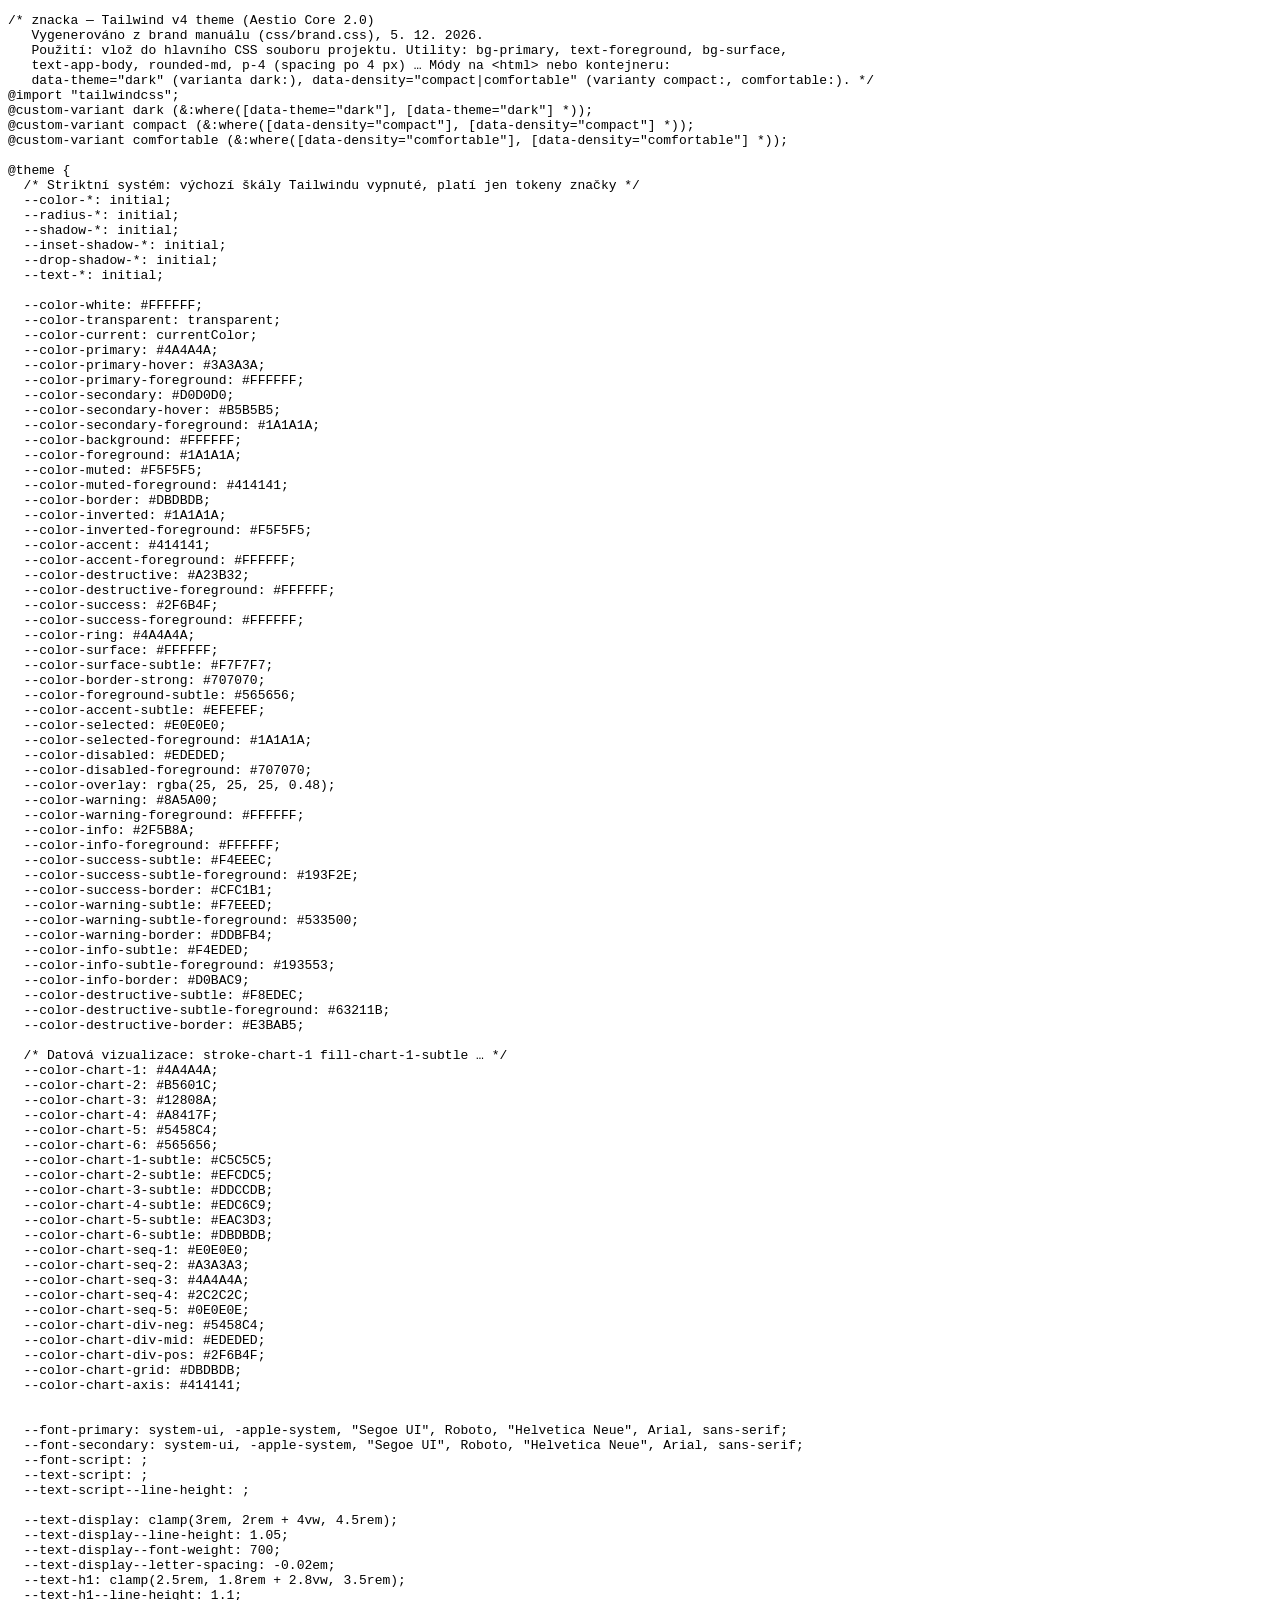
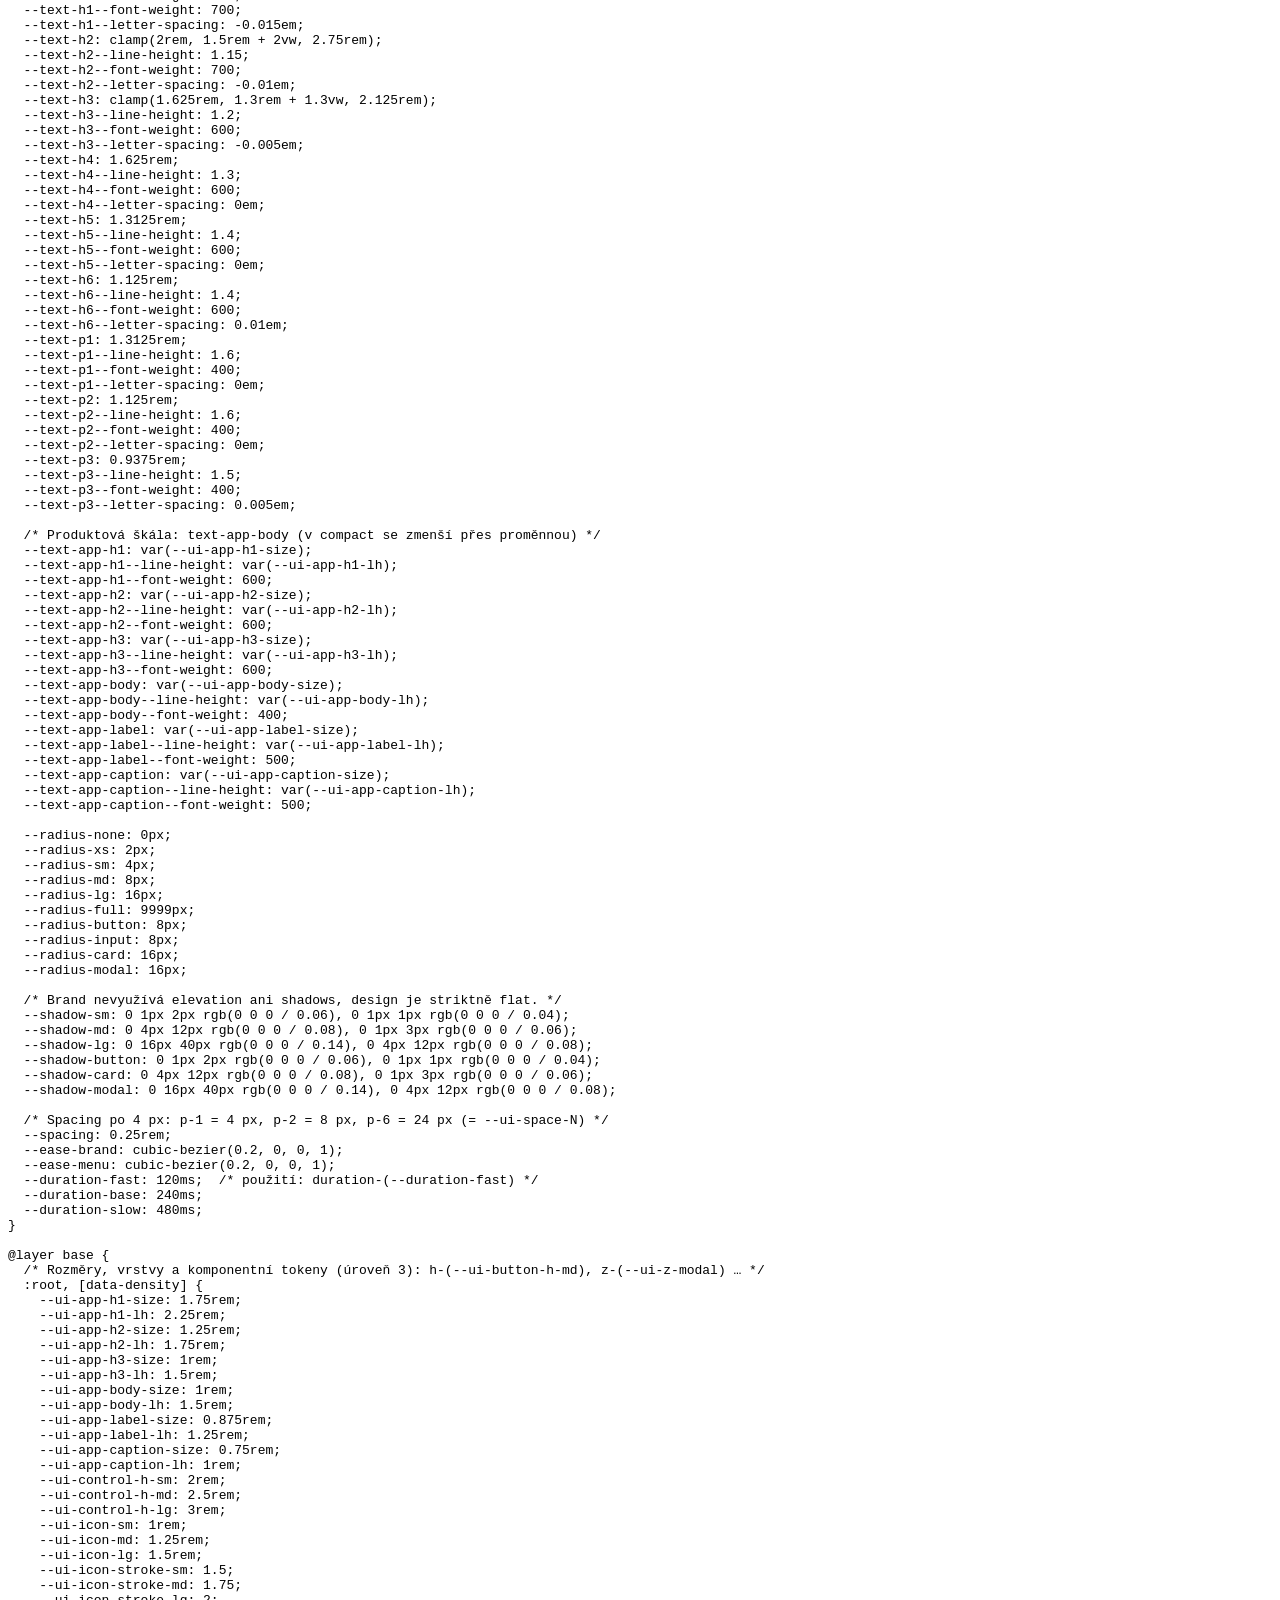
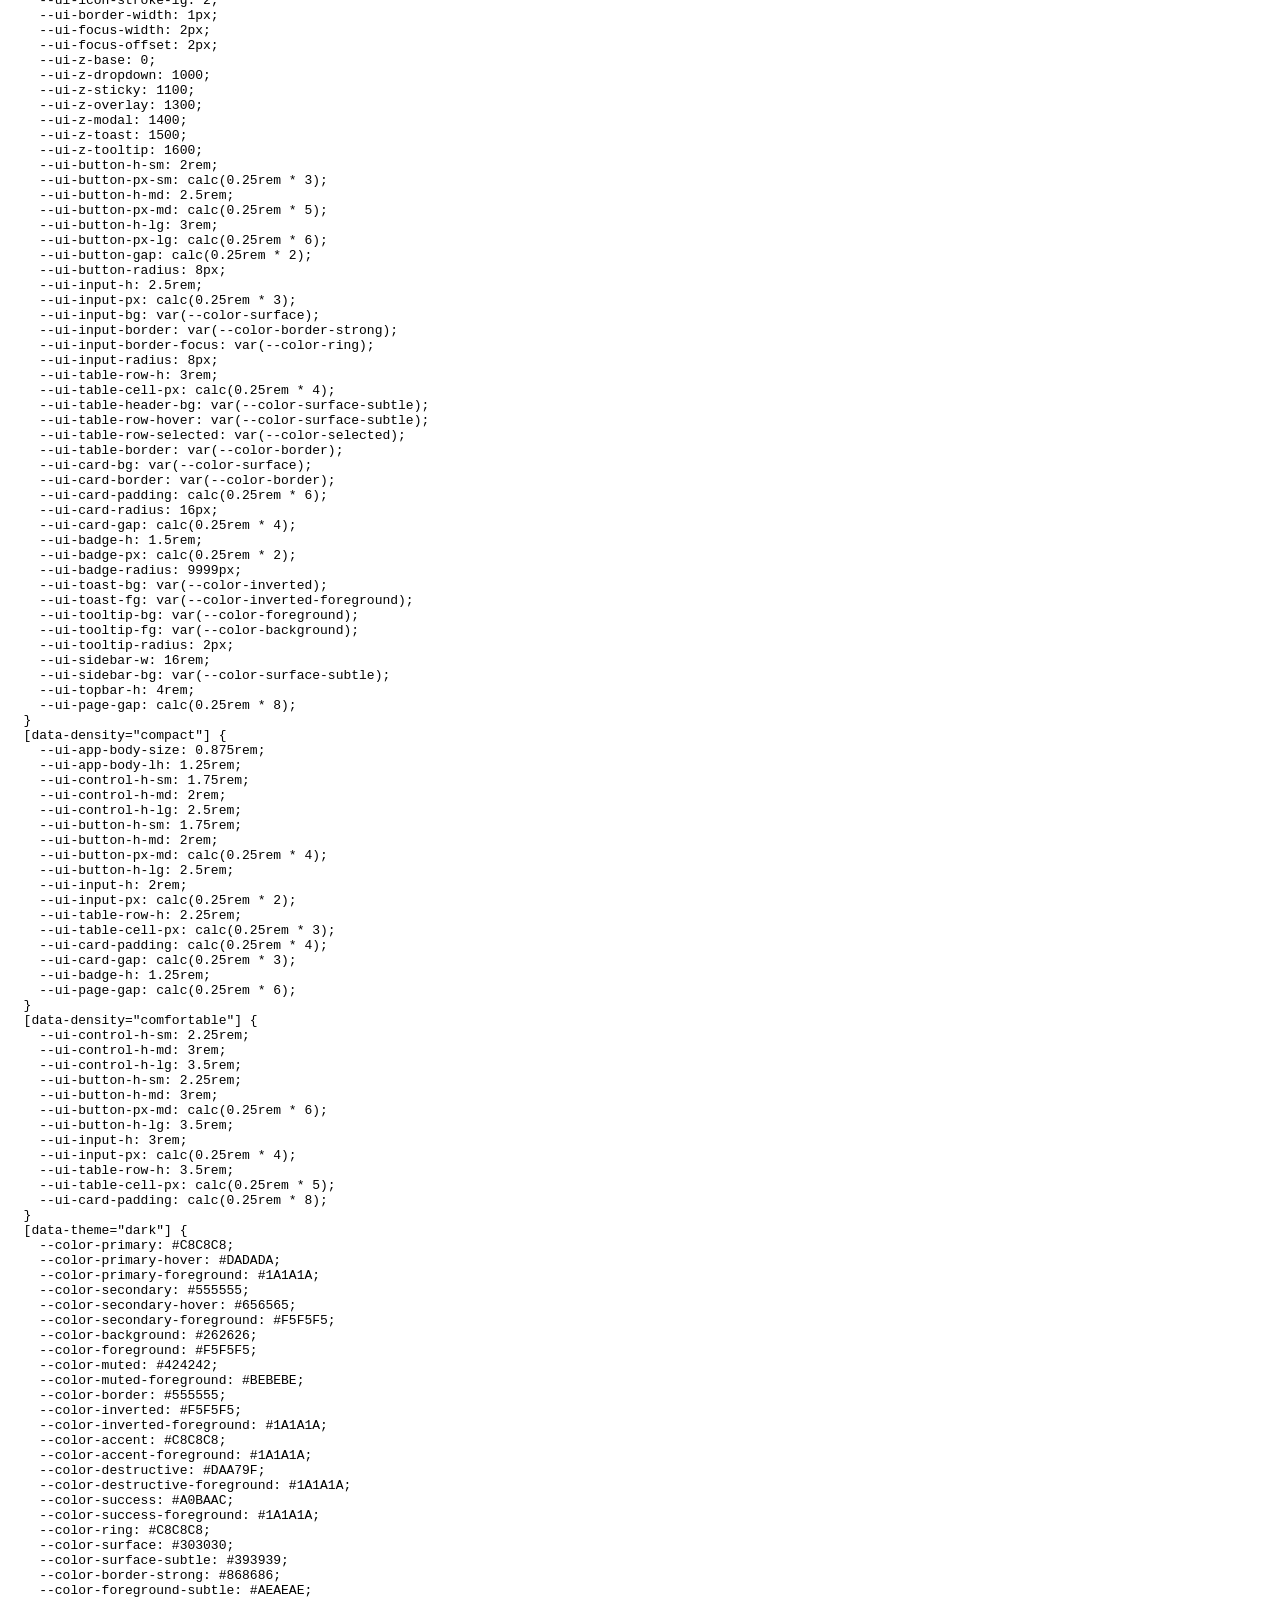
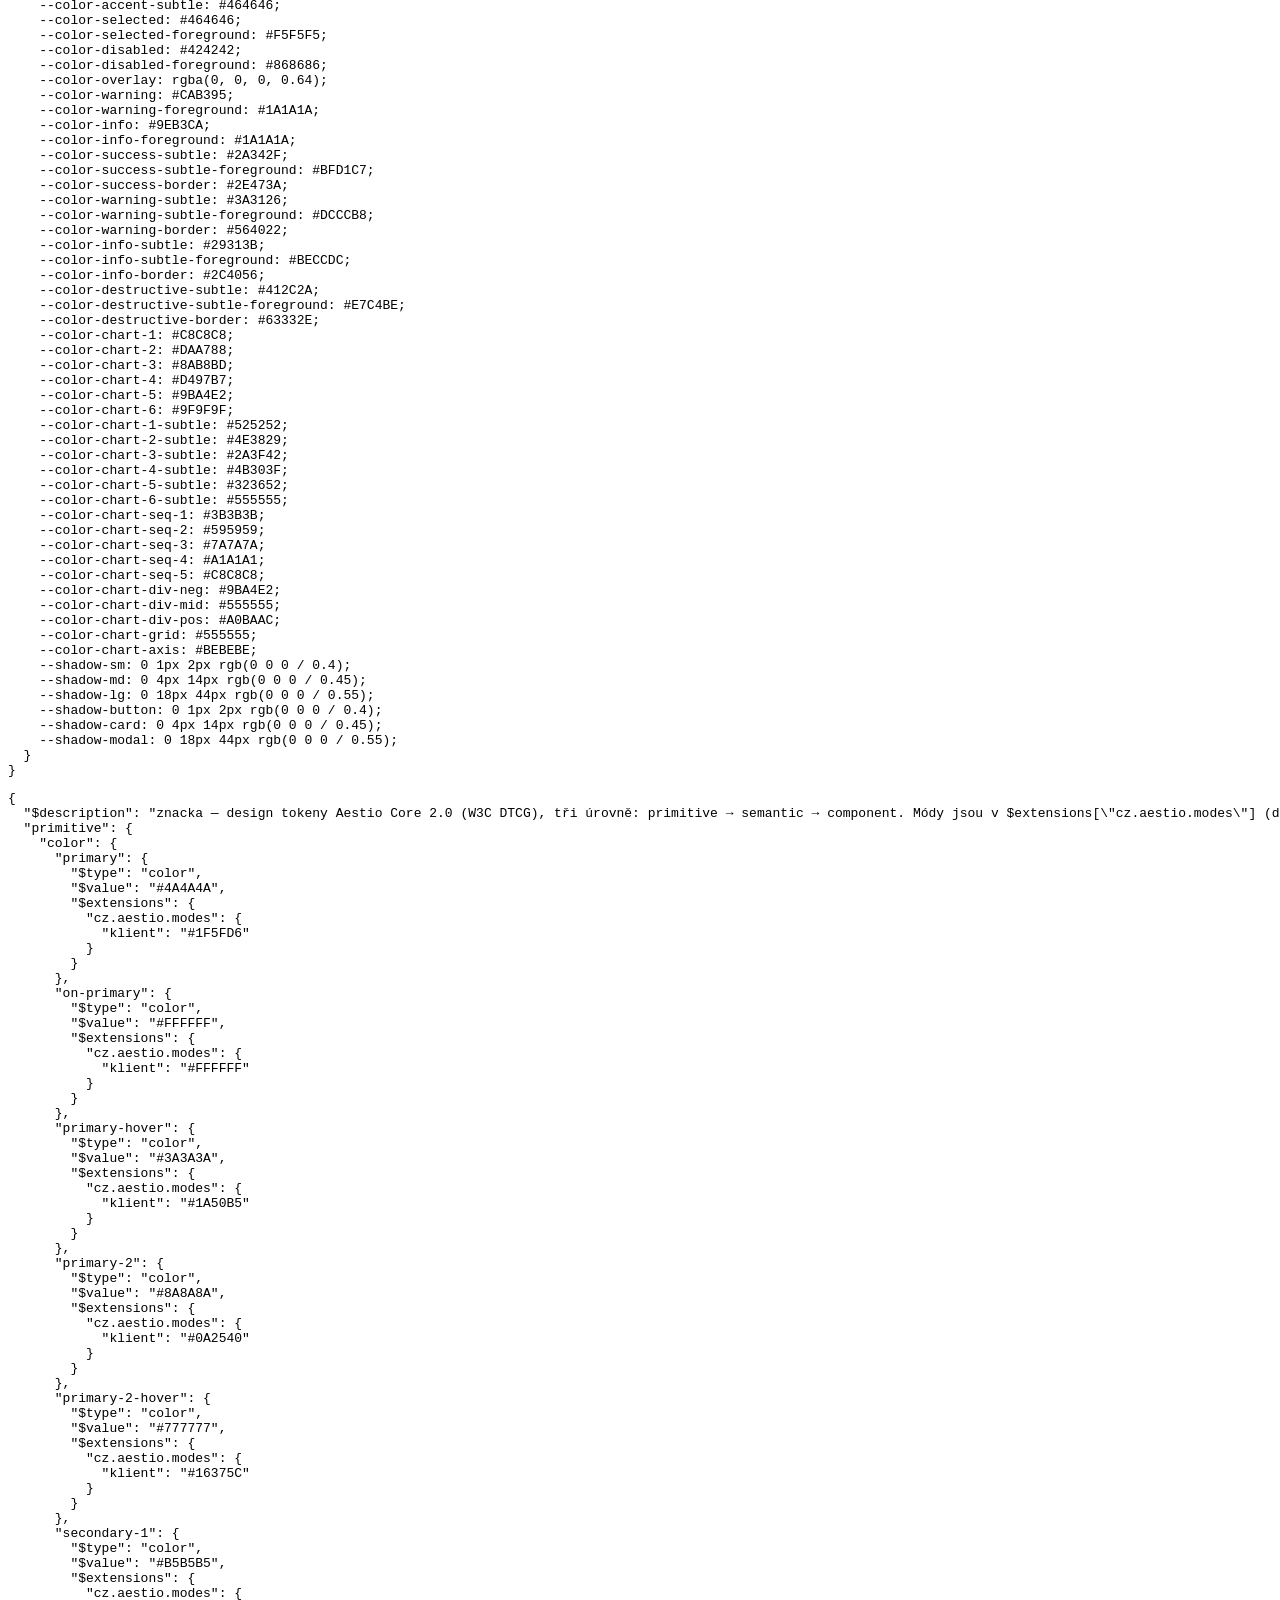
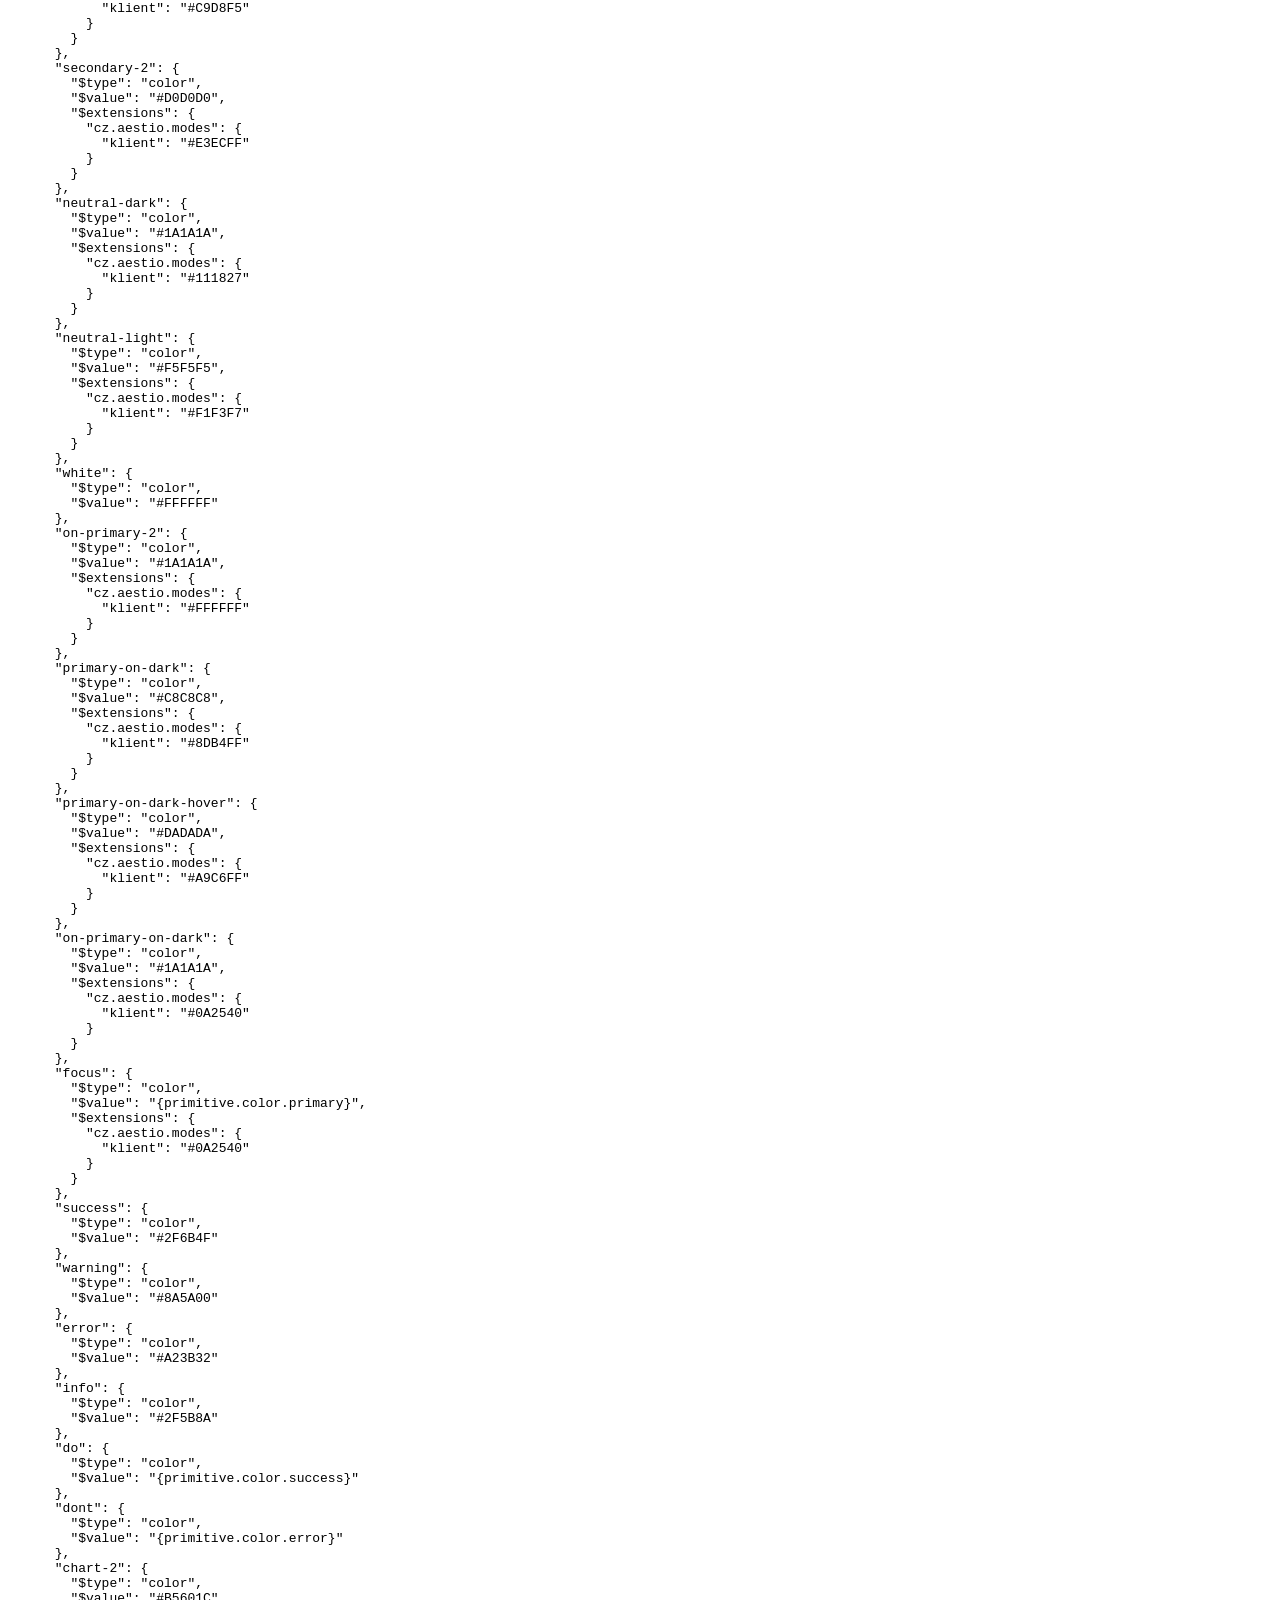
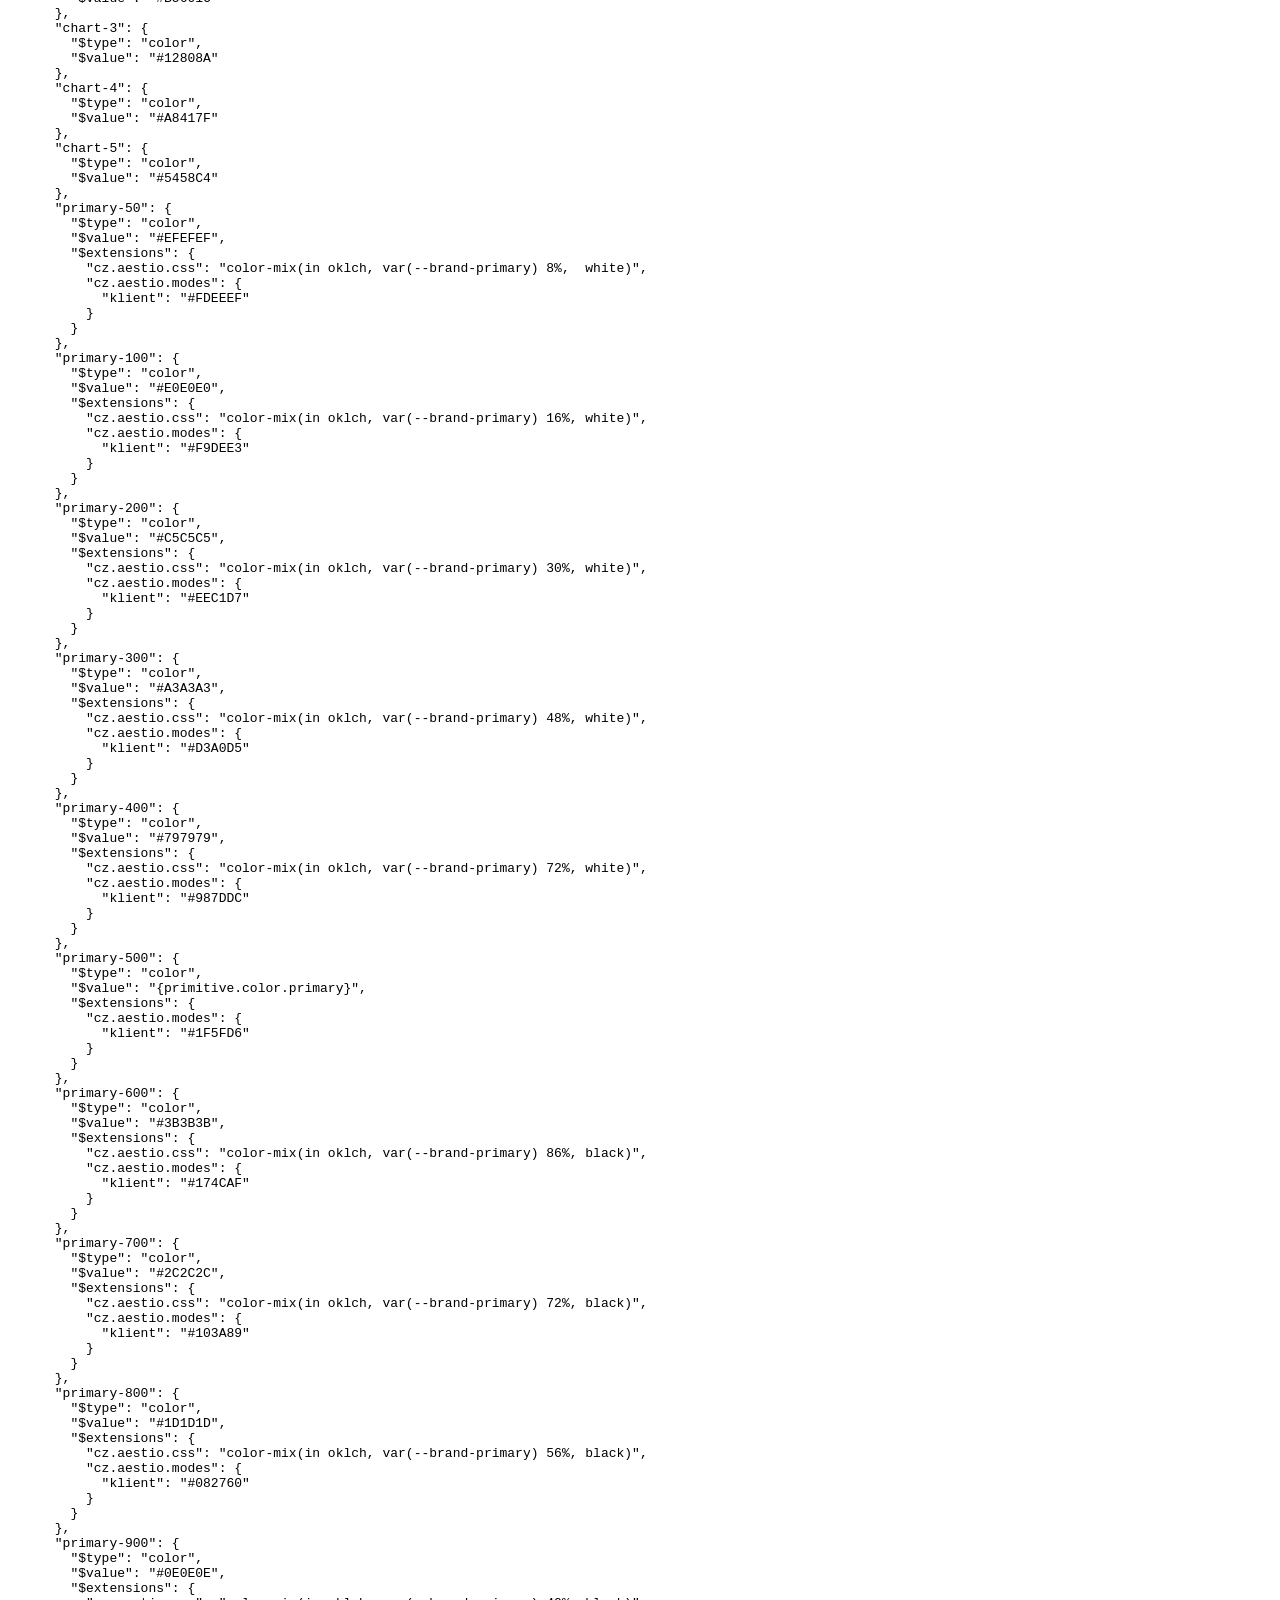
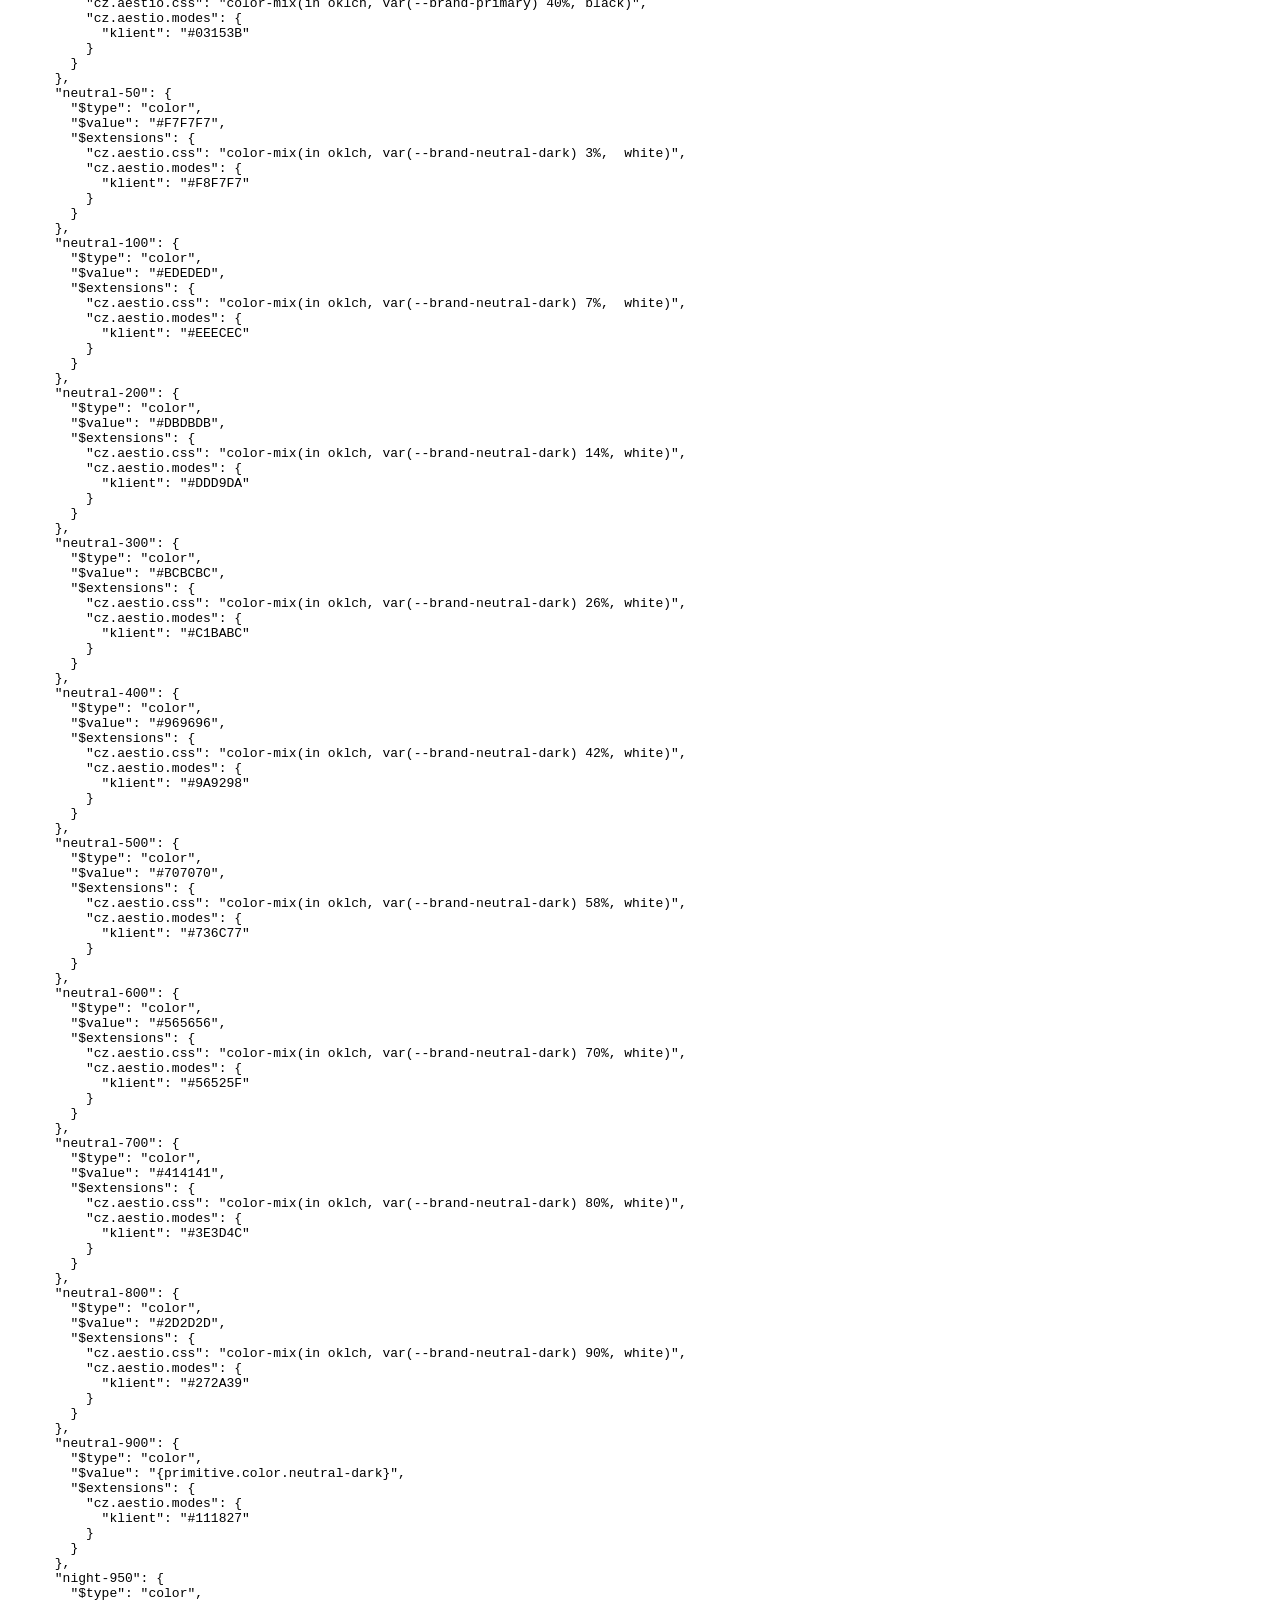
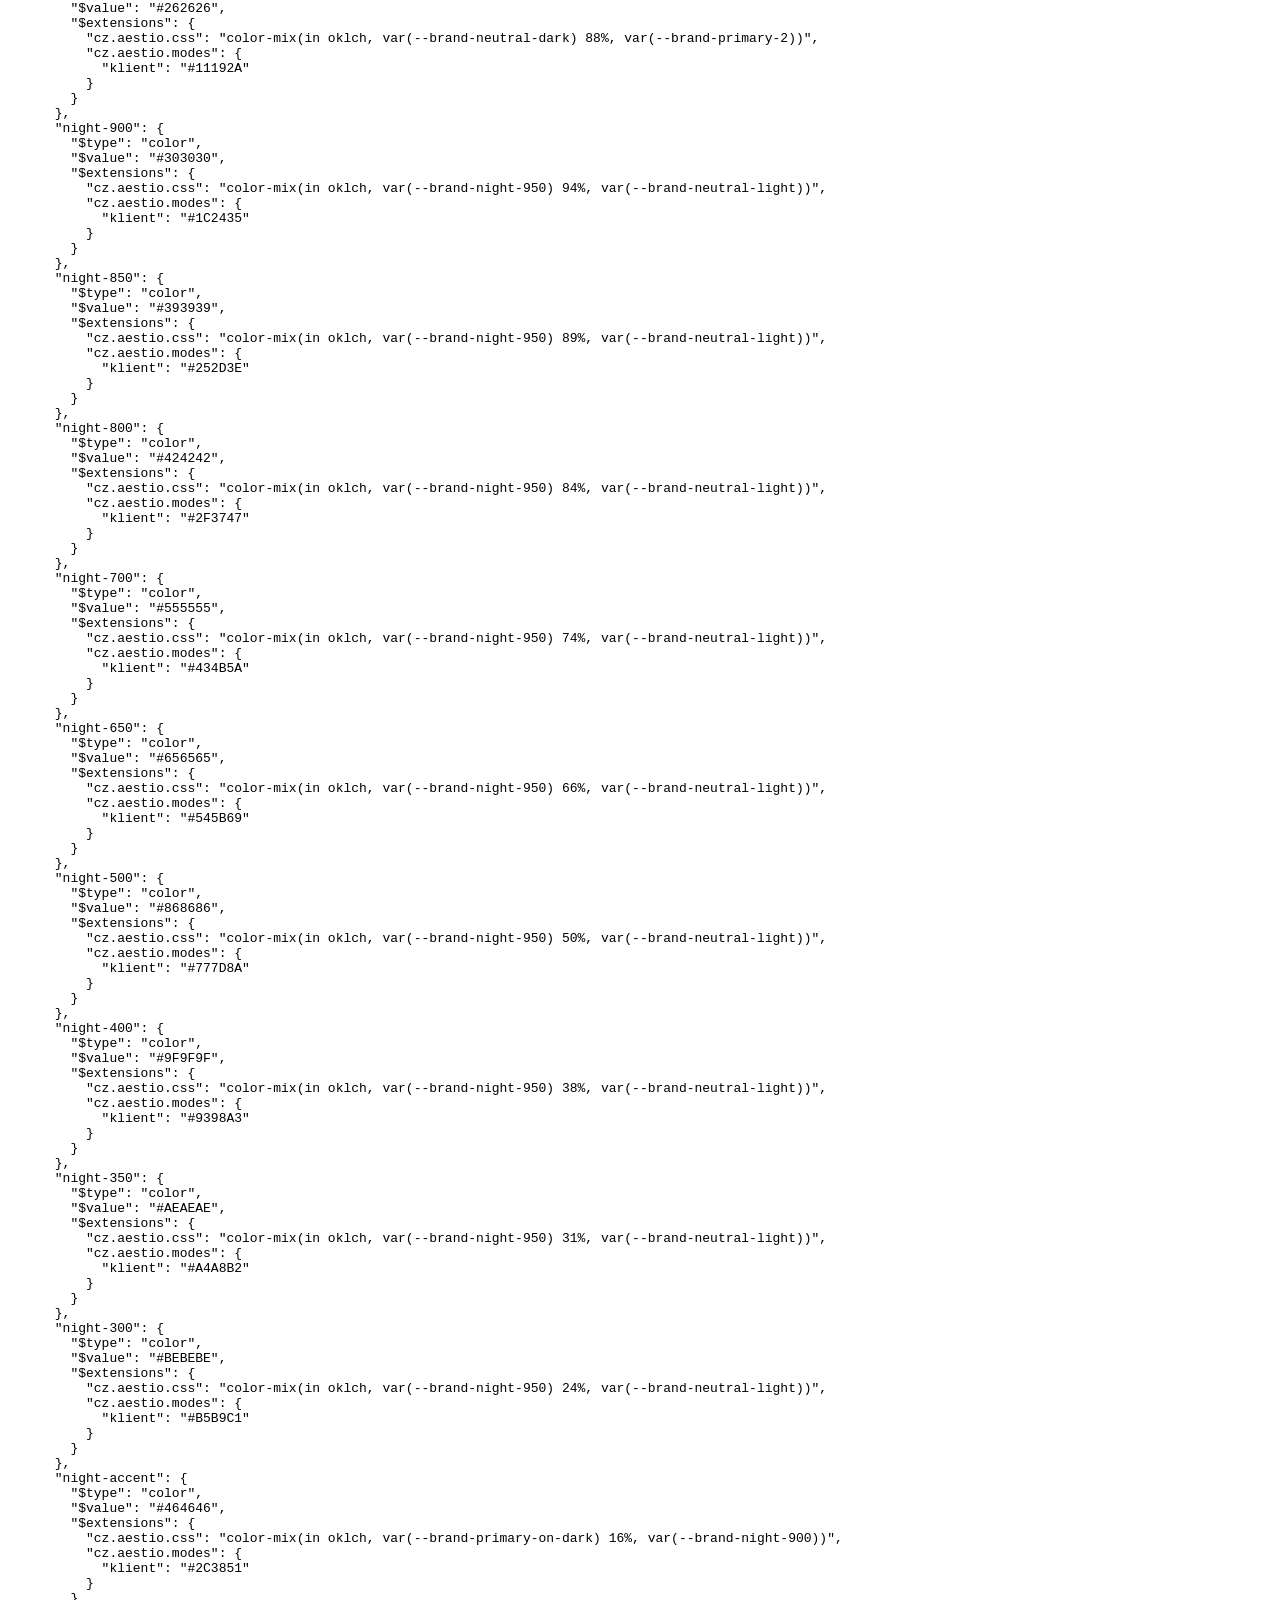
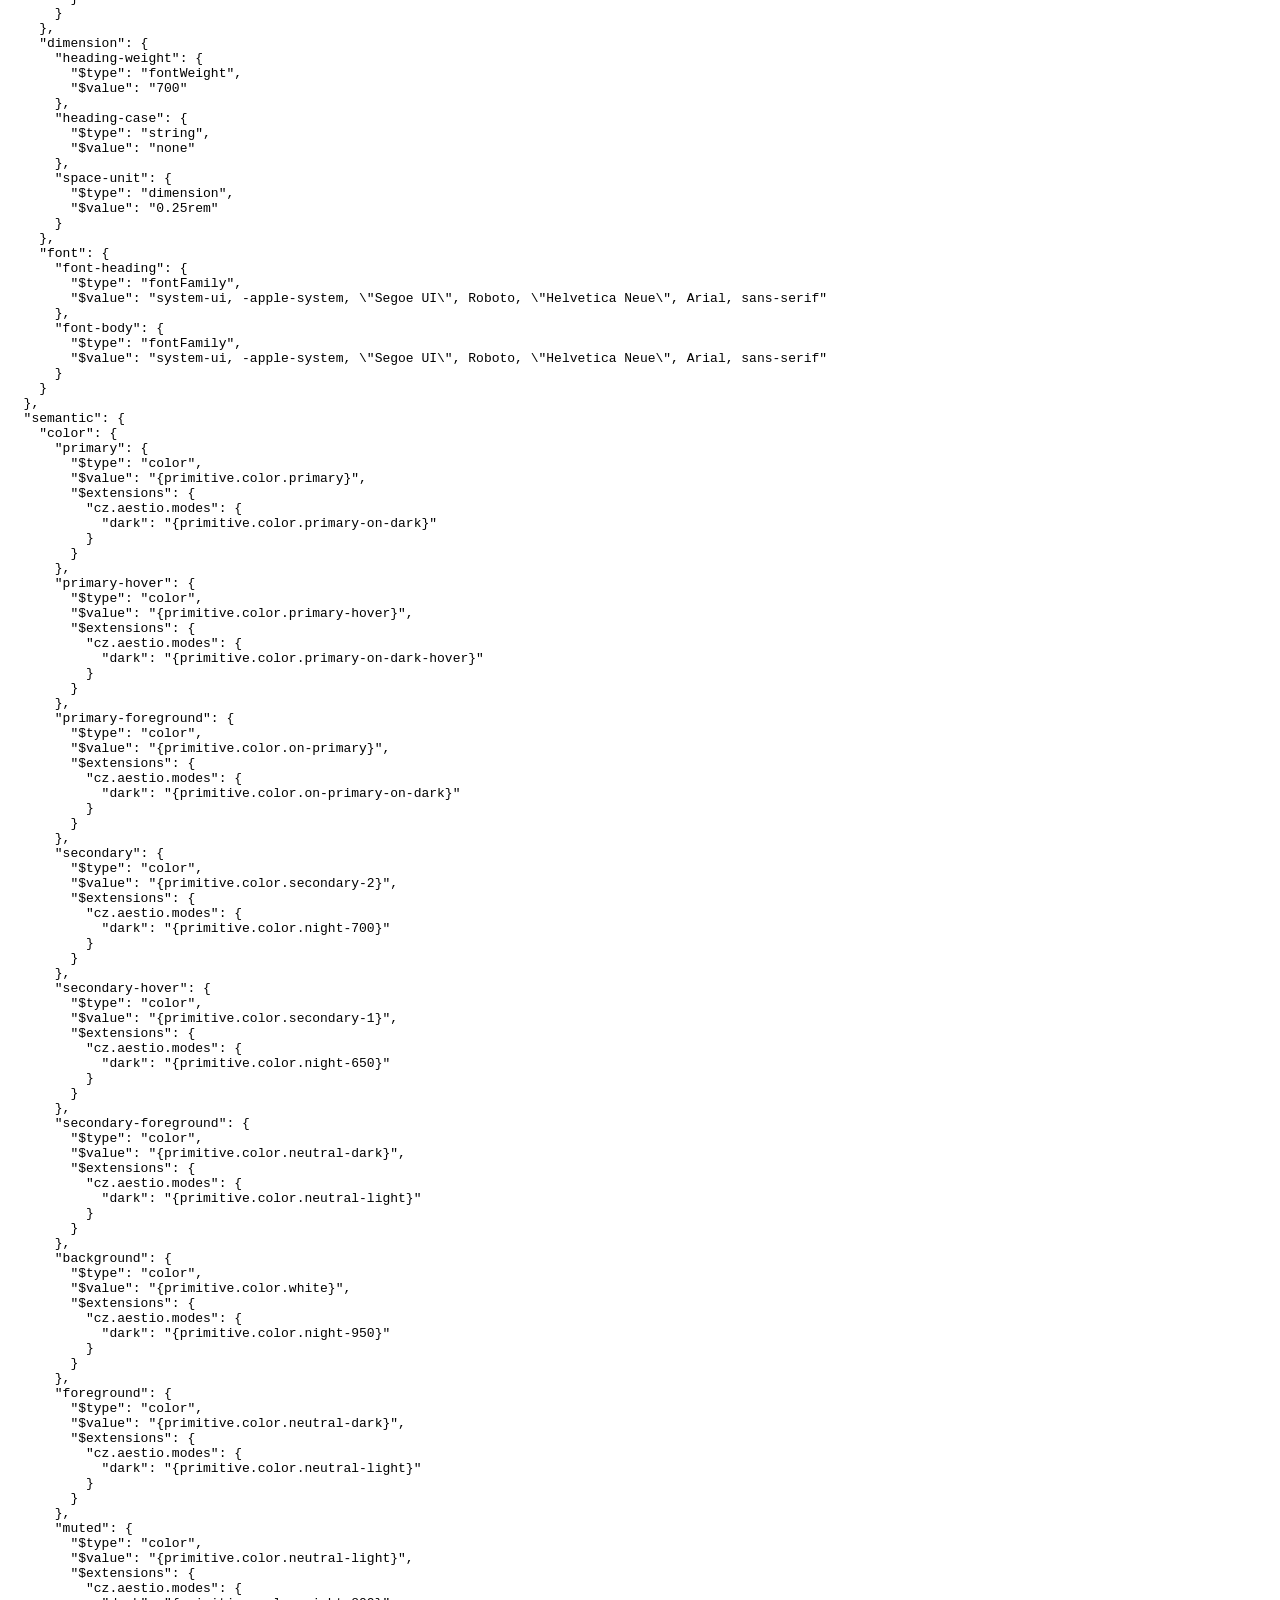
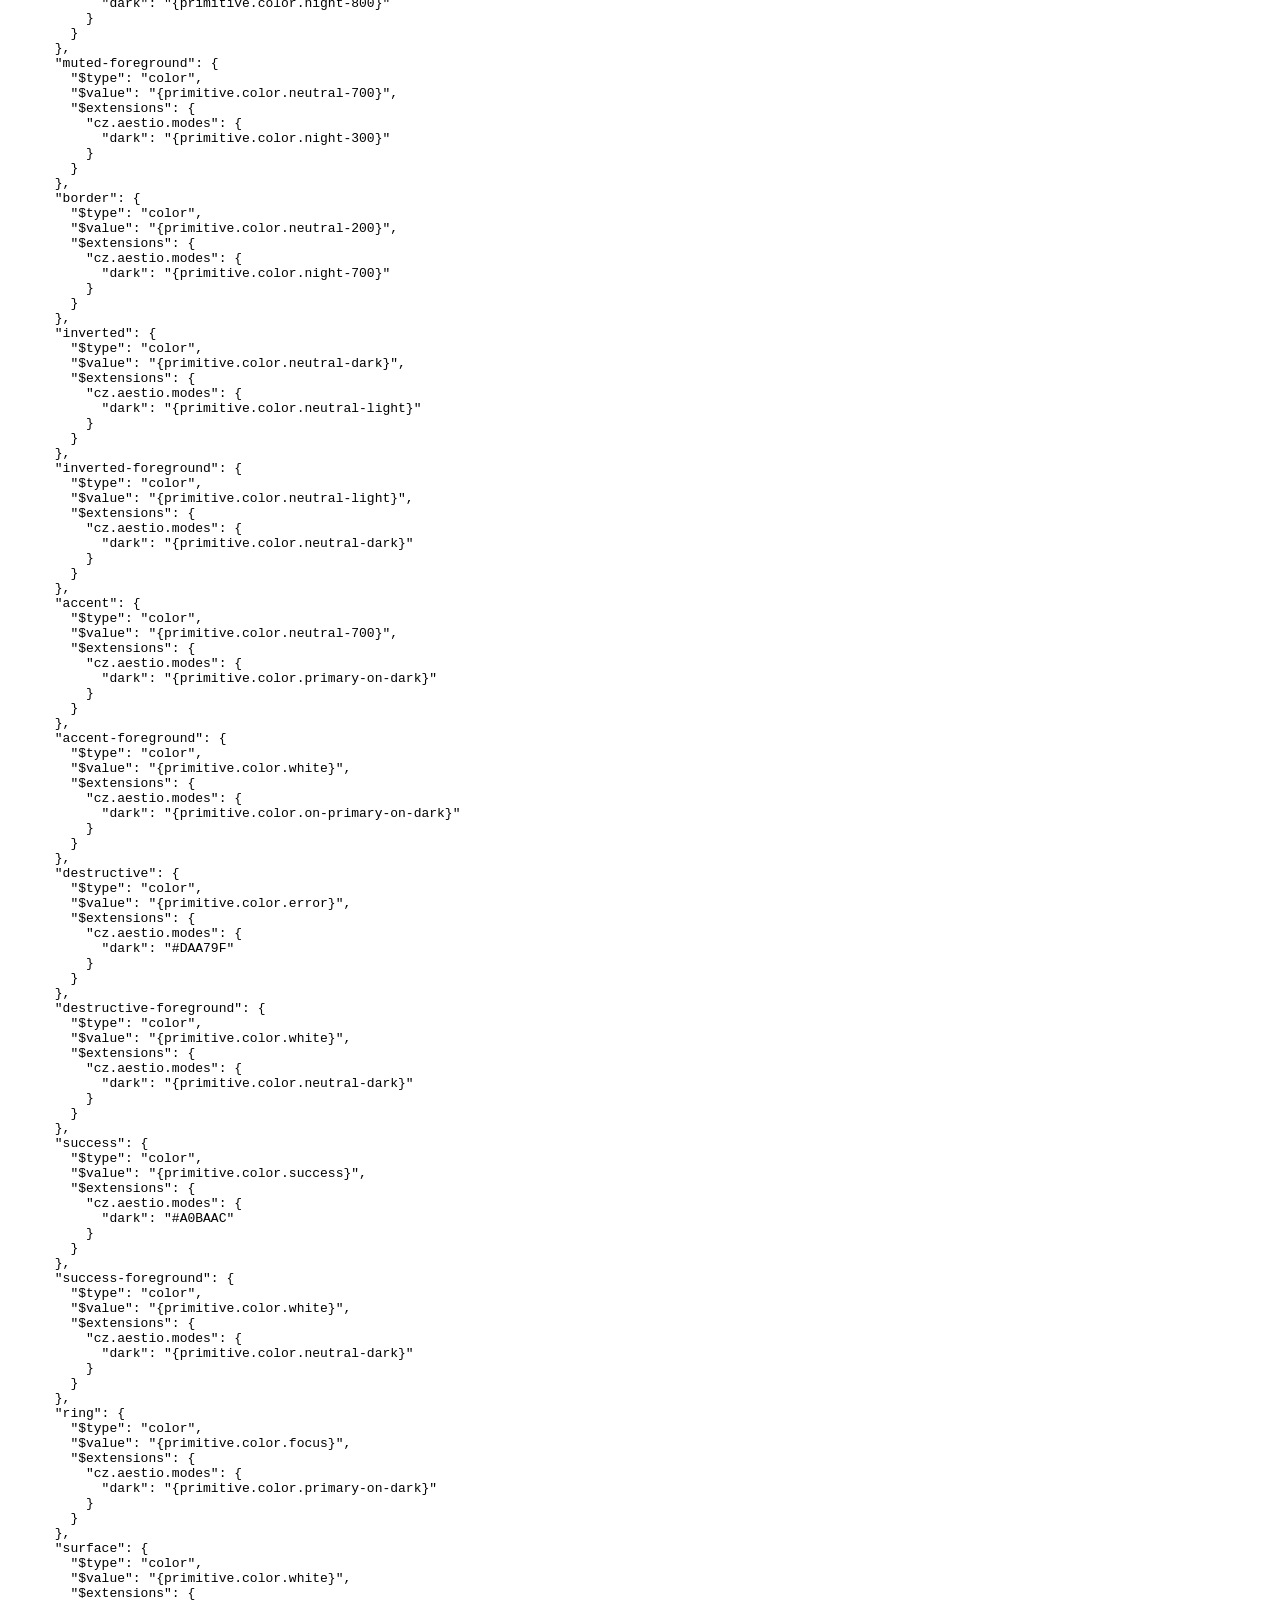
<file: docs/tools/export-tokens.html>
<!doctype html>
<html lang="cs">
<head>
<meta charset="utf-8">
<meta name="brand-slug" content="znacka">
<title>Export tokenů</title>
<link rel="stylesheet" href="../../css/brand.css">
<!--
  Přegeneruje tokens/aestio-theme.css a tokens/tokens.json bez otevírání manuálu.
  msedge --headless --disable-gpu --allow-file-access-from-files --virtual-time-budget=4000 --dump-dom docs/tools/export-tokens.html
  Výstup: <pre id="tailwind"> a <pre id="json">.
-->
</head>
<body>
<pre id="tailwind"></pre>
<pre id="json"></pre>
<script src="../../js/tokens.js"></script>
<script>
  try { document.getElementById('tailwind').textContent = BrandTokens.tailwind(); } catch (e) { document.getElementById('tailwind').textContent = 'ERROR ' + e.stack; }
  try { document.getElementById('json').textContent = BrandTokens.json(); } catch (e) { document.getElementById('json').textContent = 'ERROR ' + e.stack; }
</script>
</body>
</html>
</file>
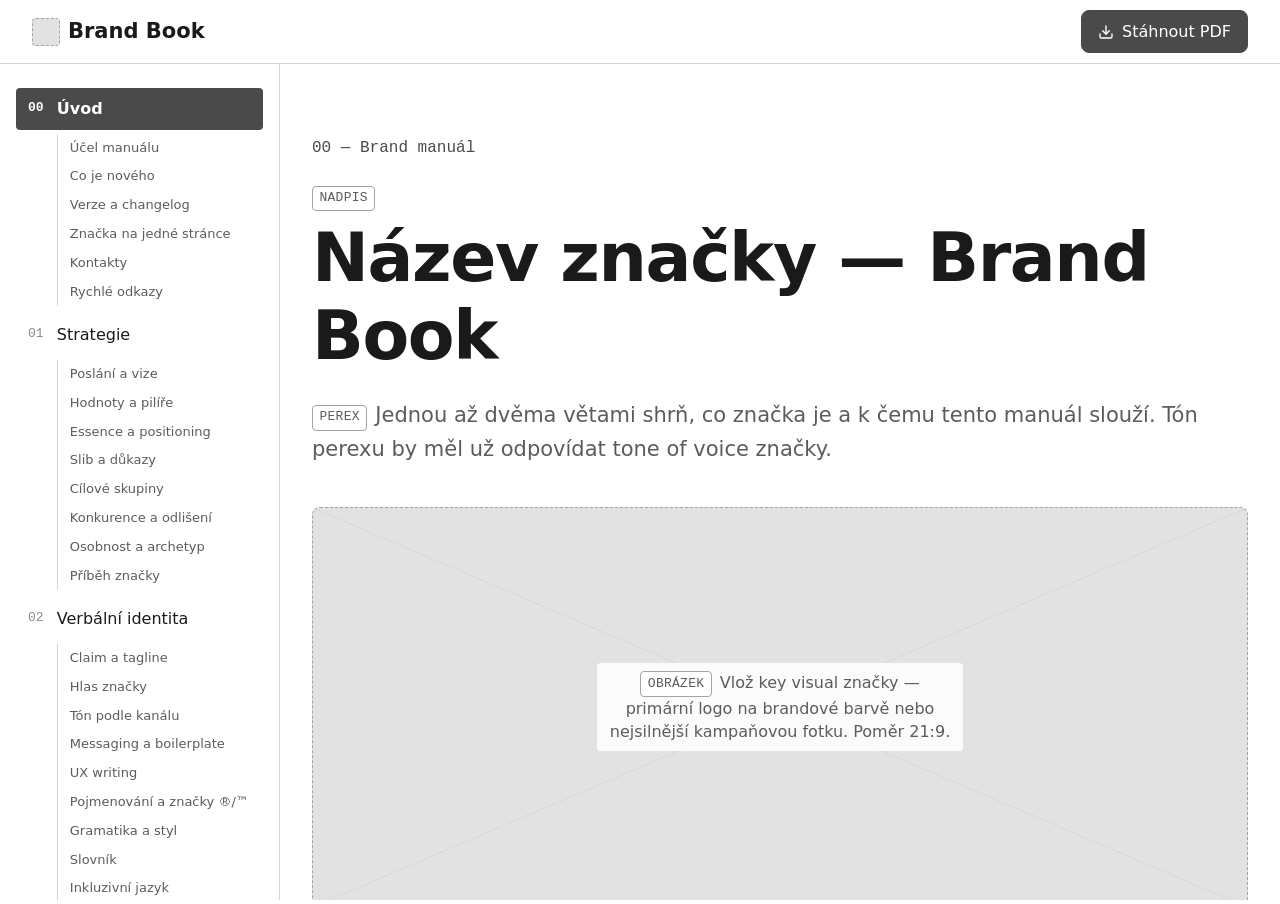
<file: docs/tools/shot.html>
<!doctype html>
<html lang="cs">
<head>
<meta charset="utf-8">
<title>Snímek sekce manuálu</title>
<style>html, body { margin: 0; height: 100%; overflow: hidden; } iframe { border: 0; width: 100%; height: 100%; }</style>
<!--
  Snímek libovolné sekce manuálu v daném módu (kontrola a podklady pro PDF).
  Parametry: sel=#ui-produkt  set=#product-preview|data-theme|dark;#product-preview|data-density|compact
  Spuštění přes lokální server (python -m http.server), např.:
  msedge --headless --window-size=1440,1600 --virtual-time-budget=6000 --screenshot=out.png "http://localhost:5180/docs/tools/shot.html?sel=%23ui-produkt"
-->
</head>
<body>
<iframe id="f" src="../../index.html"></iframe>
<script>
  var q = new URLSearchParams(location.search);
  var f = document.getElementById('f');
  f.addEventListener('load', function () {
    var d = f.contentDocument, w = f.contentWindow;
    d.documentElement.style.scrollBehavior = 'auto';
    (q.get('set') || '').split(';').filter(Boolean).forEach(function (rule) {
      var p = rule.split('|');
      var el = d.querySelector(p[0]);
      if (el) { if (p[2]) el.setAttribute(p[1], p[2]); else el.removeAttribute(p[1]); }
    });
    var go = function () {
      var el = d.querySelector(q.get('sel') || 'body');
      if (el) w.scrollTo(0, el.getBoundingClientRect().top + w.scrollY - Number(q.get('offset') || 88));
    };
    go();
    setTimeout(go, 800);
    setTimeout(go, 2000);
  });
</script>
</body>
</html>
</file>
<file: css/brand.css>
/* ==========================================================================
   BRAND — jediný soubor, který se vyplňuje pro konkrétního klienta.
   Barvy, písma a UI tokeny odsud se propíšou do celého web manuálu
   i do PDF manuálu: header, navigace, nadpisy, barevné vzorky, škály,
   poměr barev, ukázky písma, kapitola 09 (UI systém, Brand Web Preview,
   Product Preview) a export pro Tailwind / tokens.json.
   Výchozí hodnoty = šedý wireframe.

   TŘI ÚROVNĚ TOKENŮ (v1.2)
   1. Global / Primitive  --brand-*            surové hodnoty značky (vyplňuje se)
   2. Alias / Semantic    --ui-<role>          role, módy světlý / tmavý
   3. Component           --ui-<komponenta>-*  rozměry a role komponent, módy hustoty
   Komponenty sahají jen na úroveň 2 a 3, nikdy na --brand-*.
   Postup a pravidla: docs/design_system_saas.md.

   MÓDY (atributy na stejném prvku, typicky <html> nebo kontejner ukázky)
   data-theme="dark" · data-density="compact|comfortable" · data-brand="<klient>"

   Pořadí vyplňování:
   1. Brandové barvy a písma (--brand-*), včetně rolí pro tmavý režim.
   2. Stavové barvy (--brand-success … --brand-info).
   3. Škály odstínů a „noc“: dopočítají se samy, přepiš jen ručně laděné.
   4. UI / WEB SYSTEM (--ui-*): sémantika, typescale, radius, elevation,
      prostor, hustota, grafy. Pak spusť docs/tools/contrast-check.html.
   ========================================================================== */

/* Brandové fonty: soubory dej do assets/fonts/ a odkomentuj.
@font-face {
  font-family: "Brand Heading";
  src: url("../assets/fonts/brand-heading.woff2") format("woff2");
  font-weight: 600;
  font-display: swap;
}
@font-face {
  font-family: "Brand Body";
  src: url("../assets/fonts/brand-body.woff2") format("woff2");
  font-weight: 400;
  font-display: swap;
}
*/

/* ==========================================================================
   ÚROVEŇ 1 — GLOBAL / PRIMITIVE (vyplňuje se)
   ========================================================================== */
:root {
  /* --- 1. Brandové barvy --- */
  --brand-primary:        #4a4a4a;  /* hlavní barva: tlačítka, aktivní navigace, akcenty */  /* DOPLNIT */
  --brand-on-primary:     #ffffff;  /* text na hlavní barvě (min. 4,5 : 1) */                /* DOPLNIT */
  --brand-primary-hover:  #3a3a3a;  /* hover hlavní akce */                                  /* DOPLNIT */
  --brand-primary-2:      #8a8a8a;  /* druhá primární barva */                               /* DOPLNIT */
  --brand-primary-2-hover:#777777;
  --brand-secondary-1:    #b5b5b5;  /* DOPLNIT */
  --brand-secondary-2:    #d0d0d0;  /* DOPLNIT */
  --brand-neutral-dark:   #1a1a1a;  /* text */                                               /* DOPLNIT */
  --brand-neutral-light:  #f5f5f5;  /* plochy, pozadí bloků */                               /* DOPLNIT */
  --brand-white:          #ffffff;

  /* Role pro tmavý režim a white-label: co leží na tmavé značkové ploše
     a jaká je primární barva v tmavém režimu (musí mít 4,5 : 1 na tmavé ploše). */
  --brand-on-primary-2:          #1a1a1a;  /* DOPLNIT */
  --brand-primary-on-dark:       #c8c8c8;  /* DOPLNIT */
  --brand-primary-on-dark-hover: #dadada;
  --brand-on-primary-on-dark:    #1a1a1a;
  --brand-focus:                 var(--brand-primary);

  /* --- Typografie --- */
  --brand-font-heading:   system-ui, -apple-system, "Segoe UI", Roboto, "Helvetica Neue", Arial, sans-serif;
  --brand-font-body:      system-ui, -apple-system, "Segoe UI", Roboto, "Helvetica Neue", Arial, sans-serif;
  --brand-heading-weight: 700;
  --brand-heading-case:   none;     /* none | uppercase */

  /* --- 2. Stavové barvy ---
     Tlumené, ale navzájem odlišitelné i tónem. Nesmí kolidovat s brandovou
     barvou: je-li primární barva červená, zvol pro chybu jiný odstín.
     Úspěch je stavová barva, ne barva značky. */
  --brand-success:        #2f6b4f;
  --brand-warning:        #8a5a00;
  --brand-error:          #a23b32;
  --brand-info:           #2f5b8a;
  --brand-do:             var(--brand-success);
  --brand-dont:           var(--brand-error);

  /* Datová vizualizace: kategorické odstíny (tahy ≥ 3 : 1 na bílé). Řada 1 = značka. */
  --brand-chart-2:        #b5601c;
  --brand-chart-3:        #12808a;
  --brand-chart-4:        #a8417f;
  --brand-chart-5:        #5458c4;

  /* Prostor: základní jednotka 4 px (Tailwind --spacing) */
  --brand-space-unit: 0.25rem;
}

/* ==========================================================================
   Odvozená primitiva + ÚROVEŇ 2
   Selektor zahrnuje i prvky s módy, aby se odvozené hodnoty přepočítaly
   tam, kde se mění primitiva (téma) nebo režim.
   ========================================================================== */
:root, [data-brand], [data-theme] {
  /* --- 3. Škály 50–900 (OKLCH, 500 = základní barva) --- */
  --brand-primary-50:  color-mix(in oklch, var(--brand-primary) 8%,  white);
  --brand-primary-100: color-mix(in oklch, var(--brand-primary) 16%, white);
  --brand-primary-200: color-mix(in oklch, var(--brand-primary) 30%, white);
  --brand-primary-300: color-mix(in oklch, var(--brand-primary) 48%, white);
  --brand-primary-400: color-mix(in oklch, var(--brand-primary) 72%, white);
  --brand-primary-500: var(--brand-primary);
  --brand-primary-600: color-mix(in oklch, var(--brand-primary) 86%, black);
  --brand-primary-700: color-mix(in oklch, var(--brand-primary) 72%, black);
  --brand-primary-800: color-mix(in oklch, var(--brand-primary) 56%, black);
  --brand-primary-900: color-mix(in oklch, var(--brand-primary) 40%, black);

  --brand-neutral-50:  color-mix(in oklch, var(--brand-neutral-dark) 3%,  white);
  --brand-neutral-100: color-mix(in oklch, var(--brand-neutral-dark) 7%,  white);
  --brand-neutral-200: color-mix(in oklch, var(--brand-neutral-dark) 14%, white);
  --brand-neutral-300: color-mix(in oklch, var(--brand-neutral-dark) 26%, white);
  --brand-neutral-400: color-mix(in oklch, var(--brand-neutral-dark) 42%, white);
  --brand-neutral-500: color-mix(in oklch, var(--brand-neutral-dark) 58%, white);
  --brand-neutral-600: color-mix(in oklch, var(--brand-neutral-dark) 70%, white);
  --brand-neutral-700: color-mix(in oklch, var(--brand-neutral-dark) 80%, white);
  --brand-neutral-800: color-mix(in oklch, var(--brand-neutral-dark) 90%, white);
  --brand-neutral-900: var(--brand-neutral-dark);

  /* „Noc“: tmavé neutrální plochy tmavého režimu (tónované druhou barvou) */
  --brand-night-950: color-mix(in oklch, var(--brand-neutral-dark) 88%, var(--brand-primary-2));
  --brand-night-900: color-mix(in oklch, var(--brand-night-950) 94%, var(--brand-neutral-light));
  --brand-night-850: color-mix(in oklch, var(--brand-night-950) 89%, var(--brand-neutral-light));
  --brand-night-800: color-mix(in oklch, var(--brand-night-950) 84%, var(--brand-neutral-light));
  --brand-night-700: color-mix(in oklch, var(--brand-night-950) 74%, var(--brand-neutral-light));
  --brand-night-650: color-mix(in oklch, var(--brand-night-950) 66%, var(--brand-neutral-light));
  --brand-night-500: color-mix(in oklch, var(--brand-night-950) 50%, var(--brand-neutral-light));
  --brand-night-400: color-mix(in oklch, var(--brand-night-950) 38%, var(--brand-neutral-light));
  --brand-night-350: color-mix(in oklch, var(--brand-night-950) 31%, var(--brand-neutral-light));
  --brand-night-300: color-mix(in oklch, var(--brand-night-950) 24%, var(--brand-neutral-light));
  --brand-night-accent: color-mix(in oklch, var(--brand-primary-on-dark) 16%, var(--brand-night-900));

  /* ======================================================================
     ÚROVEŇ 2 — ALIAS / SEMANTIC
     Brand Web Preview i Product Preview se stylují VÝHRADNĚ těmito tokeny.
     ====================================================================== */

  /* --- 4a. Sémantická paleta (světlý režim) --- */
  --ui-primary:              var(--brand-primary);
  --ui-primary-hover:        var(--brand-primary-hover);
  --ui-primary-foreground:   var(--brand-on-primary);
  --ui-secondary:            var(--brand-secondary-2);
  --ui-secondary-foreground: var(--brand-neutral-dark);
  --ui-secondary-hover:      var(--brand-secondary-1);
  --ui-background:           var(--brand-white);
  --ui-foreground:           var(--brand-neutral-dark);
  --ui-muted:                var(--brand-neutral-light);
  --ui-muted-foreground:     var(--brand-neutral-700);
  --ui-border:               var(--brand-neutral-200);
  --ui-inverted:             var(--brand-neutral-dark);
  --ui-inverted-foreground:  var(--brand-neutral-light);
  --ui-accent:               var(--brand-neutral-700);   /* odkazy: musí mít 4,5 : 1 na bílé */  /* DOPLNIT */
  --ui-accent-foreground:    var(--brand-white);
  --ui-destructive:          var(--brand-error);
  --ui-destructive-foreground: var(--brand-white);
  --ui-success:              var(--brand-success);
  --ui-success-foreground:   var(--brand-white);
  --ui-ring:                 var(--brand-focus);

  /* Produkt: plochy, text, výběr, nedostupnost */
  --ui-surface:              var(--brand-white);
  --ui-surface-subtle:       var(--brand-neutral-50);
  --ui-border-strong:        var(--brand-neutral-500);   /* hranice polí ≥ 3 : 1 */
  --ui-foreground-subtle:    var(--brand-neutral-600);   /* placeholder, metadata ≥ 4,5 : 1 */
  --ui-accent-subtle:        var(--brand-primary-50);
  --ui-selected:             var(--brand-primary-100);
  --ui-selected-foreground:  var(--brand-neutral-dark);
  --ui-disabled:             var(--brand-neutral-100);
  --ui-disabled-foreground:  var(--brand-neutral-500);
  --ui-overlay:              color-mix(in srgb, var(--brand-neutral-dark) 48%, transparent);

  /* Stavy: solid · subtle (plocha hlášky) · subtle-foreground (text) · border */
  --ui-warning:              var(--brand-warning);
  --ui-warning-foreground:   var(--brand-white);
  --ui-info:                 var(--brand-info);
  --ui-info-foreground:      var(--brand-white);
  --ui-success-subtle:            color-mix(in oklch, var(--brand-success) 9%, white);
  --ui-success-subtle-foreground: color-mix(in oklch, var(--brand-success) 70%, black);
  --ui-success-border:            color-mix(in oklch, var(--brand-success) 35%, white);
  --ui-warning-subtle:            color-mix(in oklch, var(--brand-warning) 9%, white);
  --ui-warning-subtle-foreground: color-mix(in oklch, var(--brand-warning) 70%, black);
  --ui-warning-border:            color-mix(in oklch, var(--brand-warning) 35%, white);
  --ui-info-subtle:               color-mix(in oklch, var(--brand-info) 9%, white);
  --ui-info-subtle-foreground:    color-mix(in oklch, var(--brand-info) 70%, black);
  --ui-info-border:               color-mix(in oklch, var(--brand-info) 35%, white);
  --ui-destructive-subtle:            color-mix(in oklch, var(--brand-error) 9%, white);
  --ui-destructive-subtle-foreground: color-mix(in oklch, var(--brand-error) 70%, black);
  --ui-destructive-border:            color-mix(in oklch, var(--brand-error) 35%, white);

  /* Datová vizualizace */
  --ui-chart-1: var(--brand-primary);
  --ui-chart-2: var(--brand-chart-2);
  --ui-chart-3: var(--brand-chart-3);
  --ui-chart-4: var(--brand-chart-4);
  --ui-chart-5: var(--brand-chart-5);
  --ui-chart-6: var(--brand-neutral-600);
  --ui-chart-1-subtle: var(--brand-primary-200);
  --ui-chart-2-subtle: color-mix(in oklch, var(--brand-chart-2) 30%, white);
  --ui-chart-3-subtle: color-mix(in oklch, var(--brand-chart-3) 30%, white);
  --ui-chart-4-subtle: color-mix(in oklch, var(--brand-chart-4) 30%, white);
  --ui-chart-5-subtle: color-mix(in oklch, var(--brand-chart-5) 30%, white);
  --ui-chart-6-subtle: var(--brand-neutral-200);
  --ui-chart-seq-1: var(--brand-primary-100);
  --ui-chart-seq-2: var(--brand-primary-300);
  --ui-chart-seq-3: var(--brand-primary-500);
  --ui-chart-seq-4: var(--brand-primary-700);
  --ui-chart-seq-5: var(--brand-primary-900);
  --ui-chart-div-neg: var(--brand-chart-5);
  --ui-chart-div-mid: var(--brand-neutral-100);
  --ui-chart-div-pos: var(--brand-success);
  --ui-chart-grid:  var(--brand-neutral-200);
  --ui-chart-axis:  var(--brand-neutral-700);

  /* --- 4b. Typography scale --- */
  --ui-font-primary:   var(--brand-font-heading);  /* nadpisy, Display */
  --ui-font-secondary: var(--brand-font-body);     /* text, UI */

  /* size / line-height / weight / tracking. Display–H3 jsou fluidní (mobil → desktop). */
  --ui-display-max: 4.5rem;   --ui-h1-max: 3.5rem;   --ui-h2-max: 2.75rem;   --ui-h3-max: 2.125rem;
  --ui-display-size: clamp(3rem, 2rem + 4vw, var(--ui-display-max));      /* 48 → 72 px */
  --ui-display-lh: 1.05;  --ui-display-weight: var(--brand-heading-weight);  --ui-display-tracking: -0.02em;
  --ui-h1-size: clamp(2.5rem, 1.8rem + 2.8vw, var(--ui-h1-max));          /* 40 → 56 px */
  --ui-h1-lh: 1.1;        --ui-h1-weight: var(--brand-heading-weight);       --ui-h1-tracking: -0.015em;
  --ui-h2-size: clamp(2rem, 1.5rem + 2vw, var(--ui-h2-max));              /* 32 → 44 px */
  --ui-h2-lh: 1.15;       --ui-h2-weight: var(--brand-heading-weight);       --ui-h2-tracking: -0.01em;
  --ui-h3-size: clamp(1.625rem, 1.3rem + 1.3vw, var(--ui-h3-max));        /* 26 → 34 px */
  --ui-h3-lh: 1.2;        --ui-h3-weight: 600;  --ui-h3-tracking: -0.005em;
  --ui-h4-size: 1.625rem;                                        /* 26 px */
  --ui-h4-lh: 1.3;        --ui-h4-weight: 600;  --ui-h4-tracking: 0em;
  --ui-h5-size: 1.3125rem;                                       /* 21 px */
  --ui-h5-lh: 1.4;        --ui-h5-weight: 600;  --ui-h5-tracking: 0em;
  --ui-h6-size: 1.125rem;                                        /* 18 px */
  --ui-h6-lh: 1.4;        --ui-h6-weight: 600;  --ui-h6-tracking: 0.01em;
  --ui-p1-size: 1.3125rem;                                       /* 21 px, Large / Lead */
  --ui-p1-lh: 1.6;        --ui-p1-weight: 400;  --ui-p1-tracking: 0em;
  --ui-p2-size: 1.125rem;                                        /* 18 px, Base */
  --ui-p2-lh: 1.6;        --ui-p2-weight: 400;  --ui-p2-tracking: 0em;
  --ui-p3-size: 0.9375rem;                                       /* 15 px, Small / Detail */
  --ui-p3-lh: 1.5;        --ui-p3-weight: 400;  --ui-p3-tracking: 0.005em;

  /* Produktová škála (aplikace, portály, dashboardy) */
  --ui-app-h1-size: 1.75rem;      --ui-app-h1-lh: 2.25rem;     --ui-app-h1-weight: 600;
  --ui-app-h2-size: 1.25rem;      --ui-app-h2-lh: 1.75rem;     --ui-app-h2-weight: 600;
  --ui-app-h3-size: 1rem;         --ui-app-h3-lh: 1.5rem;      --ui-app-h3-weight: 600;
  --ui-app-body-size: 1rem;       --ui-app-body-lh: 1.5rem;    --ui-app-body-weight: 400;
  --ui-app-label-size: 0.875rem;  --ui-app-label-lh: 1.25rem;  --ui-app-label-weight: 500;
  --ui-app-caption-size: 0.75rem; --ui-app-caption-lh: 1rem;   --ui-app-caption-weight: 500;
  --ui-app-numeric: tabular-nums;

  /* --- 4c. Geometry: radius --- */
  --ui-radius-none: 0px;
  --ui-radius-xs:   2px;
  --ui-radius-sm:   4px;
  --ui-radius-md:   8px;
  --ui-radius-lg:   16px;
  --ui-radius-full: 9999px;
  --ui-radius-button: var(--ui-radius-md);
  --ui-radius-input:  var(--ui-radius-md);
  --ui-radius-card:   var(--ui-radius-lg);
  --ui-radius-modal:  var(--ui-radius-lg);

  /* --- 4d. Elevation: stíny ---
     Flat brand: nastav všechny --ui-shadow-* na none a v kapitole 09
     ponech větu „Brand nevyužívá elevation ani shadows, design je striktně flat.“ */
  --ui-shadow-sm: 0 1px 2px rgb(0 0 0 / 0.06), 0 1px 1px rgb(0 0 0 / 0.04);
  --ui-shadow-md: 0 4px 12px rgb(0 0 0 / 0.08), 0 1px 3px rgb(0 0 0 / 0.06);
  --ui-shadow-lg: 0 16px 40px rgb(0 0 0 / 0.14), 0 4px 12px rgb(0 0 0 / 0.08);
  --ui-shadow-button: var(--ui-shadow-sm);
  --ui-shadow-card:   var(--ui-shadow-md);
  --ui-shadow-modal:  var(--ui-shadow-lg);

  /* --- 4e. Spacing, vrstvy, pohyb, ovládací prvky --- */
  --ui-space-0:  0rem;
  --ui-space-1:  calc(var(--brand-space-unit) * 1);
  --ui-space-2:  calc(var(--brand-space-unit) * 2);
  --ui-space-3:  calc(var(--brand-space-unit) * 3);
  --ui-space-4:  calc(var(--brand-space-unit) * 4);
  --ui-space-5:  calc(var(--brand-space-unit) * 5);
  --ui-space-6:  calc(var(--brand-space-unit) * 6);
  --ui-space-8:  calc(var(--brand-space-unit) * 8);
  --ui-space-10: calc(var(--brand-space-unit) * 10);
  --ui-space-12: calc(var(--brand-space-unit) * 12);
  --ui-space-16: calc(var(--brand-space-unit) * 16);
  --ui-space-20: calc(var(--brand-space-unit) * 20);
  --ui-space-24: calc(var(--brand-space-unit) * 24);
  --ui-space:    var(--ui-space-2);     /* 8 px, zpětná kompatibilita */

  --ui-border-width: 1px;
  --ui-focus-width:  2px;
  --ui-focus-offset: 2px;

  --ui-z-base: 0;  --ui-z-dropdown: 1000;  --ui-z-sticky: 1100;  --ui-z-overlay: 1300;
  --ui-z-modal: 1400;  --ui-z-toast: 1500;  --ui-z-tooltip: 1600;

  --ui-duration-fast:  120ms;    /* hover, focus */
  --ui-duration-base:  240ms;    /* otevření panelu, přechod stavu */
  --ui-duration-slow:  480ms;    /* modal, přechod stránky */
  --ui-ease:           cubic-bezier(0.2, 0, 0, 1);
  --ui-ease-menu:      cubic-bezier(0.2, 0, 0, 1);

  --ui-control-h-sm: 2rem;   --ui-control-h-md: 2.5rem;   --ui-control-h-lg: 3rem;
  --ui-icon-sm: 1rem;        --ui-icon-md: 1.25rem;       --ui-icon-lg: 1.5rem;
  --ui-icon-stroke-sm: 1.5;  --ui-icon-stroke-md: 1.75;    --ui-icon-stroke-lg: 2;   /* tah ikon podle velikosti */
}

/* ==========================================================================
   ÚROVEŇ 3 — COMPONENT (aliasy na úroveň 2; hustota je přepisuje)
   ========================================================================== */
:root, [data-brand], [data-theme], [data-density] {
  --ui-button-h-sm: var(--ui-control-h-sm);   --ui-button-px-sm: var(--ui-space-3);
  --ui-button-h-md: var(--ui-control-h-md);   --ui-button-px-md: var(--ui-space-5);
  --ui-button-h-lg: var(--ui-control-h-lg);   --ui-button-px-lg: var(--ui-space-6);
  --ui-button-gap:  var(--ui-space-2);
  --ui-button-radius: var(--ui-radius-button);

  --ui-input-h:            var(--ui-control-h-md);
  --ui-input-px:           var(--ui-space-3);
  --ui-input-bg:           var(--ui-surface);
  --ui-input-border:       var(--ui-border-strong);
  --ui-input-border-focus: var(--ui-ring);
  --ui-input-radius:       var(--ui-radius-input);

  --ui-table-row-h:        3rem;
  --ui-table-cell-px:      var(--ui-space-4);
  --ui-table-header-bg:    var(--ui-surface-subtle);
  --ui-table-row-hover:    var(--ui-surface-subtle);
  --ui-table-row-selected: var(--ui-selected);
  --ui-table-border:       var(--ui-border);

  --ui-card-bg:      var(--ui-surface);
  --ui-card-border:  var(--ui-border);
  --ui-card-padding: var(--ui-space-6);
  --ui-card-radius:  var(--ui-radius-card);
  --ui-card-gap:     var(--ui-space-4);

  --ui-badge-h:      1.5rem;
  --ui-badge-px:     var(--ui-space-2);
  --ui-badge-radius: var(--ui-radius-full);

  --ui-toast-bg:       var(--ui-inverted);
  --ui-toast-fg:       var(--ui-inverted-foreground);
  --ui-tooltip-bg:     var(--ui-foreground);
  --ui-tooltip-fg:     var(--ui-background);
  --ui-tooltip-radius: var(--ui-radius-xs);

  --ui-sidebar-w:  16rem;
  --ui-sidebar-bg: var(--ui-surface-subtle);
  --ui-topbar-h:   4rem;
  --ui-page-gap:   var(--ui-space-8);
}

/* --- 4f. Tmavý režim: neutrální „noc“, primární barva z role primary-on-dark --- */
[data-theme="dark"] {
  --ui-primary:              var(--brand-primary-on-dark);
  --ui-primary-hover:        var(--brand-primary-on-dark-hover);
  --ui-primary-foreground:   var(--brand-on-primary-on-dark);
  --ui-secondary:            var(--brand-night-700);
  --ui-secondary-foreground: var(--brand-neutral-light);
  --ui-secondary-hover:      var(--brand-night-650);
  --ui-background:           var(--brand-night-950);
  --ui-foreground:           var(--brand-neutral-light);
  --ui-muted:                var(--brand-night-800);
  --ui-muted-foreground:     var(--brand-night-300);
  --ui-border:               var(--brand-night-700);
  --ui-inverted:             var(--brand-neutral-light);
  --ui-inverted-foreground:  var(--brand-neutral-dark);
  --ui-accent:               var(--brand-primary-on-dark);
  --ui-accent-foreground:    var(--brand-on-primary-on-dark);
  --ui-destructive:          color-mix(in oklab, var(--brand-error) 45%, white);
  --ui-destructive-foreground: var(--brand-neutral-dark);
  --ui-success:              color-mix(in oklab, var(--brand-success) 45%, white);
  --ui-success-foreground:   var(--brand-neutral-dark);
  --ui-ring:                 var(--brand-primary-on-dark);

  --ui-surface:              var(--brand-night-900);
  --ui-surface-subtle:       var(--brand-night-850);
  --ui-border-strong:        var(--brand-night-500);
  --ui-foreground-subtle:    var(--brand-night-350);
  --ui-accent-subtle:        var(--brand-night-accent);
  --ui-selected:             var(--brand-night-accent);
  --ui-selected-foreground:  var(--brand-neutral-light);
  --ui-disabled:             var(--brand-night-800);
  --ui-disabled-foreground:  var(--brand-night-500);
  --ui-overlay:              color-mix(in srgb, black 64%, transparent);

  --ui-warning:              color-mix(in oklab, var(--brand-warning) 45%, white);
  --ui-warning-foreground:   var(--brand-neutral-dark);
  --ui-info:                 color-mix(in oklab, var(--brand-info) 45%, white);
  --ui-info-foreground:      var(--brand-neutral-dark);
  --ui-success-subtle:            color-mix(in oklab, var(--brand-success) 22%, var(--brand-night-950));
  --ui-success-subtle-foreground: color-mix(in oklab, var(--brand-success) 30%, white);
  --ui-success-border:            color-mix(in oklab, var(--brand-success) 50%, var(--brand-night-950));
  --ui-warning-subtle:            color-mix(in oklab, var(--brand-warning) 22%, var(--brand-night-950));
  --ui-warning-subtle-foreground: color-mix(in oklab, var(--brand-warning) 30%, white);
  --ui-warning-border:            color-mix(in oklab, var(--brand-warning) 50%, var(--brand-night-950));
  --ui-info-subtle:               color-mix(in oklab, var(--brand-info) 22%, var(--brand-night-950));
  --ui-info-subtle-foreground:    color-mix(in oklab, var(--brand-info) 30%, white);
  --ui-info-border:               color-mix(in oklab, var(--brand-info) 50%, var(--brand-night-950));
  --ui-destructive-subtle:            color-mix(in oklab, var(--brand-error) 22%, var(--brand-night-950));
  --ui-destructive-subtle-foreground: color-mix(in oklab, var(--brand-error) 30%, white);
  --ui-destructive-border:            color-mix(in oklab, var(--brand-error) 50%, var(--brand-night-950));

  --ui-chart-1: var(--brand-primary-on-dark);
  --ui-chart-2: color-mix(in oklab, var(--brand-chart-2) 55%, white);
  --ui-chart-3: color-mix(in oklab, var(--brand-chart-3) 55%, white);
  --ui-chart-4: color-mix(in oklab, var(--brand-chart-4) 55%, white);
  --ui-chart-5: color-mix(in oklab, var(--brand-chart-5) 55%, white);
  --ui-chart-6: var(--brand-night-400);
  --ui-chart-1-subtle: color-mix(in oklab, var(--brand-primary-on-dark) 30%, var(--brand-night-950));
  --ui-chart-2-subtle: color-mix(in oklab, var(--brand-chart-2) 30%, var(--brand-night-950));
  --ui-chart-3-subtle: color-mix(in oklab, var(--brand-chart-3) 30%, var(--brand-night-950));
  --ui-chart-4-subtle: color-mix(in oklab, var(--brand-chart-4) 30%, var(--brand-night-950));
  --ui-chart-5-subtle: color-mix(in oklab, var(--brand-chart-5) 30%, var(--brand-night-950));
  --ui-chart-6-subtle: var(--brand-night-700);
  --ui-chart-seq-1: color-mix(in oklab, var(--brand-primary-on-dark) 15%, var(--brand-night-950));
  --ui-chart-seq-2: color-mix(in oklab, var(--brand-primary-on-dark) 35%, var(--brand-night-950));
  --ui-chart-seq-3: color-mix(in oklab, var(--brand-primary-on-dark) 55%, var(--brand-night-950));
  --ui-chart-seq-4: color-mix(in oklab, var(--brand-primary-on-dark) 78%, var(--brand-night-950));
  --ui-chart-seq-5: var(--brand-primary-on-dark);
  --ui-chart-div-neg: color-mix(in oklab, var(--brand-chart-5) 55%, white);
  --ui-chart-div-mid: var(--brand-night-700);
  --ui-chart-div-pos: color-mix(in oklab, var(--brand-success) 45%, white);
  --ui-chart-grid:  var(--brand-night-700);
  --ui-chart-axis:  var(--brand-night-300);

  --ui-shadow-sm: 0 1px 2px rgb(0 0 0 / 0.4);
  --ui-shadow-md: 0 4px 14px rgb(0 0 0 / 0.45);
  --ui-shadow-lg: 0 18px 44px rgb(0 0 0 / 0.55);
  --ui-shadow-button: var(--ui-shadow-sm);
  --ui-shadow-card:   var(--ui-shadow-md);
  --ui-shadow-modal:  var(--ui-shadow-lg);
}

/* --- 4h. Hustota: přepisuje jen rozměry --- */
[data-density="compact"] {
  --ui-control-h-sm: 1.75rem;  --ui-control-h-md: 2rem;  --ui-control-h-lg: 2.5rem;
  --ui-app-body-size: 0.875rem; --ui-app-body-lh: 1.25rem;
  --ui-table-row-h: 2.25rem;   --ui-table-cell-px: var(--ui-space-3);
  --ui-card-padding: var(--ui-space-4);  --ui-card-gap: var(--ui-space-3);
  --ui-badge-h: 1.25rem;       --ui-button-px-md: var(--ui-space-4);
  --ui-input-px: var(--ui-space-2);      --ui-page-gap: var(--ui-space-6);
}
[data-density="comfortable"] {
  --ui-control-h-sm: 2.25rem;  --ui-control-h-md: 3rem;  --ui-control-h-lg: 3.5rem;
  --ui-table-row-h: 3.5rem;    --ui-table-cell-px: var(--ui-space-5);
  --ui-card-padding: var(--ui-space-8);  --ui-button-px-md: var(--ui-space-6);
  --ui-input-px: var(--ui-space-4);
}

/* --- 4j. White-label téma (ukázka): přepisuje JEN primitiva úrovně 1 --- */
[data-brand="klient"] {
  --brand-primary:        #1f5fd6;
  --brand-on-primary:     #ffffff;
  --brand-primary-hover:  #1a50b5;
  --brand-primary-2:      #0a2540;
  --brand-primary-2-hover:#16375c;
  --brand-secondary-1:    #c9d8f5;
  --brand-secondary-2:    #e3ecff;
  --brand-neutral-dark:   #111827;
  --brand-neutral-light:  #f1f3f7;
  --brand-on-primary-2:   #ffffff;
  --brand-primary-on-dark:       #8db4ff;
  --brand-primary-on-dark-hover: #a9c6ff;
  --brand-on-primary-on-dark:    #0a2540;
  --brand-focus:          #0a2540;
}

/* Příklad vyplnění (Nine Group) — odkomentuj a uvidíš, jak se web přebarví:
:root {
  --brand-primary:        #173a51;
  --brand-on-primary:     #ffffff;
  --brand-primary-2:      #c49344;
  --brand-secondary-1:    #e0d5bb;
  --brand-secondary-2:    #acbdc0;
  --brand-neutral-dark:   #173a51;
  --brand-neutral-light:  #f6f2e9;
  --brand-font-heading:   "Enra Semi", system-ui, sans-serif;
  --brand-font-body:      "Enra Semi", system-ui, sans-serif;
  --brand-heading-weight: 600;
  --ui-radius-button:     var(--ui-radius-full);
}
*/
</file>
